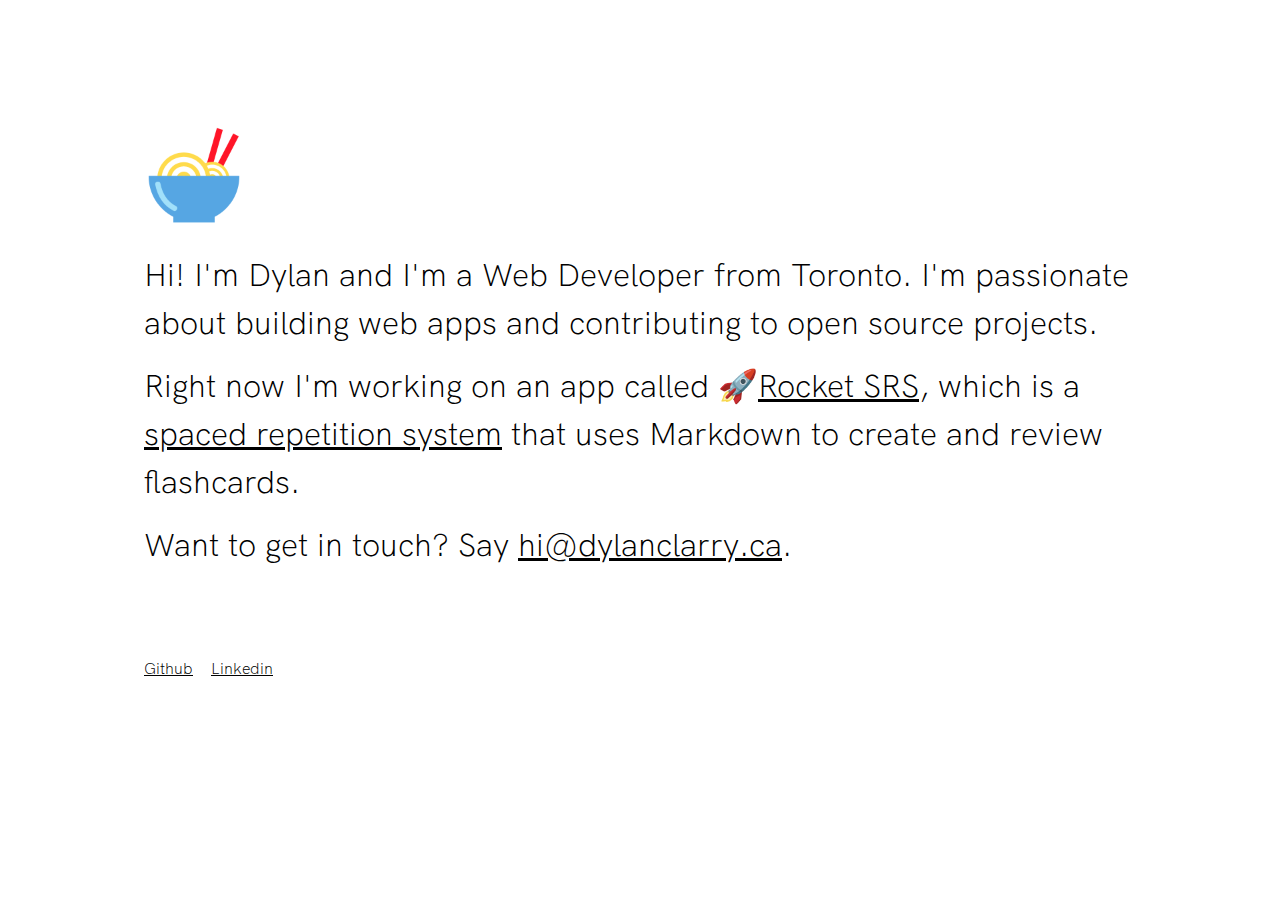
<file: index.html>
<!DOCTYPE html>
<html>
<head>
	<!-- Global site tag (gtag.js) - Google Analytics -->
	<script async src="https://www.googletagmanager.com/gtag/js?id=UA-115076664-1"></script>
	<script>
	  window.dataLayer = window.dataLayer || [];
	  function gtag(){dataLayer.push(arguments);}
	  gtag('js', new Date());
	  gtag('config', 'UA-115076664-1');
	</script>
	<!-- meta -->
	<meta charset="utf-8">
	<meta name="viewport" content="width=device-width, initial-scale=1, maximum-scale=1.0, user-scalable=0">
	<meta name="description" content="Dylan Clarry, web developer and student at Wilfrid Laurier University">
	<meta name="keywords" content="DylanClarry, Dylan, Clarry, Student, webdev, Web, Developer">
	<meta property="og:site_name" content="Dylan Clarry" />
	<meta property="og:title" content="Dylan Clarry" />
	<meta property="og:description" content="Hi! I'm Dylan. I'm a web developer based in Waterloo Ontario. I'm currently studying Computer Science at Wilfrid Laurier University." />
	<meta name="google-site-verification" content="UWbnqBoR9vg00Hk7ED8JURCOQDHzERj_N4z6opfls_8" />	
    <meta http-equiv="Cache-control" content="no-cache">
    <meta http-equiv="Pragma" content="no-cache">
    <meta http-equiv="Expires" content="-1">
	<!-- title -->
	<title>Dylan Clarry - Student and Web Developer</title>
	<!-- links -->
	<link rel="shortcut icon" type="image/png" href="favicon.ico" />
	<link href="https://fonts.googleapis.com/css?family=Roboto:100,300,400" rel="stylesheet">
	<link rel="stylesheet" href="https://maxcdn.bootstrapcdn.com/font-awesome/4.4.0/css/font-awesome.min.css">
	<link rel="stylesheet" type="text/css" href="./main.css">
</head>
<body>
	<div class="container">
		<div class="about">
			<img src="img/noodles.png">
            <p>Hi! I'm Dylan and I'm a Web Developer from Toronto. I'm passionate about building web apps and contributing to open source projects.</p>
			<br>
            <p>Right now I'm working on an app called 🚀<a href="https://github.com/Dylan-Clarry/markdown-srs" target="_blank"><u>Rocket SRS</u></a>, which is a <a href="https://en.wikipedia.org/wiki/Spaced_repetition" target="_blank"><u>spaced repetition system</u></a> that uses Markdown to create and review flashcards.</p>
			<br>
			<p>Want to get in touch? Say <a href="mailto:hi@dylanclarry.com"><u>hi@dylanclarry.ca</u></a>.</p>
		</div><!-- /about -->

		<footer>
			<ul>
				<li><a href="https://github.com/Dylan-Clarry" target="_blank">Github</a></li>
				<li><a href="https://www.linkedin.com/in/dylanclarry" target="_blank">Linkedin</a></li>
			</ul>
		</footer>
	</div><!-- /container -->
</body>
</html>
</file>
<file: main.css>
* {
  margin: 0;
  padding: 0;
}
html, body {
  height: 100%;
  margin: 0;
  padding: 0;
}

a {
  color: #000;
  transition: opacity 0.2s;
  text-decoration: none;
}

p {
  font-size: 15px;
}

.bold {
  font-weight: bold;
}

@font-face {
  font-family: HKGrotesk;
  src: url("./fonts/HKGrotesk-Regular.otf");
}

@font-face {
  font-family: HKGrotesk;
  src: url("./fonts/HKGrotesk-Light.otf");
  font-weight: light;
}

@font-face {
  font-family: HKGrotesk;
  src: url("./fonts/HKGrotesk-Bold.otf");
  font-weight: bold;
}

body {
  font-family: "HKGrotesk", sans-serif;
  font-weight: light;
  font-size: 12px;
}

h1, h2, h3, h4, h5, h6 {
  text-align: center;
  font-family: "HKGrotesk", sans-serif;
  font-weight: bold;
}

.container {
  max-width: 85%;
  margin: 0 auto;
}

@media (min-width: 992px) {
  .container {
    padding-top: 50px;
    max-width: 992px;
    margin: 0 auto;
  }
}

footer ul {
  padding-top: 40px;
  text-align: left;
  list-style: none;
}

footer ul .push-right {
  float: right;
}

footer ul li {
  display: inline-block;
  text-decoration: underline;
}

footer ul li:not(:last-child) {
  padding-right: 15px;
}

@media (min-width: 992px) {
  footer ul {
    text-align: left;
  }
  footer ul .push-right {
    float: right;
  }
  footer li {
    font-size: 16px;
  }
}

div {
  padding-bottom: 50px;
}
p {
  line-height: 28px;
  font-size: 16px;
  font-weight: 100;
}

.about {
  padding-top: 50px;
}

.about img {
  display: block;
  margin: 25px auto;
  width: 100px;
  user-drag: none;
  user-select: none;
  -moz-user-select: none;
  -webkit-user-drag: none;
  -webkit-user-select: none;
  -ms-user-select: none;
}

@media (min-width: 992px) {
  p {
    text-align: left;
    line-height: 48px;
    font-size: 32px;
  }
  .about img {
    display: block;
    margin: 25px 0;
    width: 100px;
  }
}
</file>
